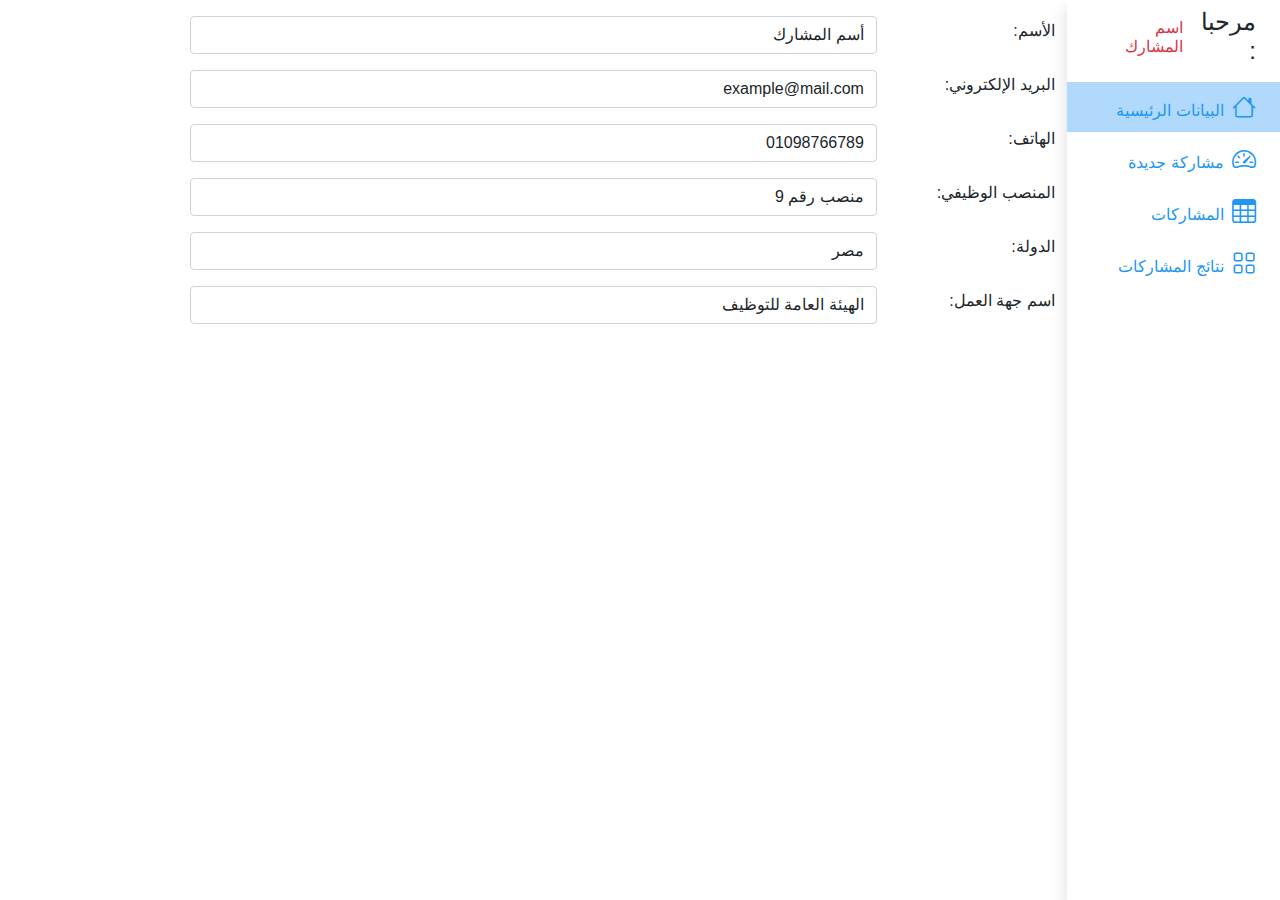
<file: UI/wwwroot/price-master/index.html>
<!DOCTYPE html>
<html lang="ar" dir="rtl">

<head>
    <meta charset="UTF-8">
    <meta http-equiv="X-UA-Compatible" content="IE=edge">
    <meta name="viewport" content="width=device-width, initial-scale=1.0">
    <meta name="description" content="This is a website for siling machiens">
    <!-- link bootstrab css -->
    <link rel="stylesheet" href="css/bootstrap.rtl.css">
    <link rel="stylesheet" href="https://cdn.jsdelivr.net/npm/bootstrap-icons@1.8.3/font/bootstrap-icons.css">
    <!-- link fontawesome css -->
    <link rel="stylesheet" href="css/all.css">
    <!-- link dropify css  -->
    <link rel="stylesheet" href="css/dropify.min.css">
    <!-- link animation css  -->
    <link rel="stylesheet" href="css/animate.min.css">
    <!-- google font link  -->
    <link rel="preconnect" href="https://fonts.googleapis.com">
    <link rel="preconnect" href="https://fonts.gstatic.com" crossorigin>
    <link
        href="https://fonts.googleapis.com/css2?family=Noto+Sans+Arabic:wght@100;200;300;400;500;600;700;800;900&display=swap"
        rel="stylesheet">
    <!-- custom style  -->
    <link rel="stylesheet" href="css/style.css">
    <title>Home</title>
</head>

<body>

    <div class="the-sidbar">
        <div class="container-fluid">
            <div class="row flex-nowrap">
                <div class="col-auto col-md-3 col-xl-2 px-sm-2 px-0 bg-white shadow" style="overflow: hidden;">
                    <div
                        class="d-flex flex-column align-items-center align-items-sm-start px-md-3 px-sm-2 pt-2 text-white min-vh-100">
                        <h4
                            class="d-flex align-items-center pb-3 mb-md-0 me-md-auto text-dark text-decoration-none mx-0 flex-md-row flex-sm-column">
                            <span>مرحبا :</span><span class="fs-6 mx-3 fw-light text-danger">اسم المشارك</span>
                        </h4>
                        <ul class="nav nav-pills flex-column mb-sm-auto mb-0 align-items-center align-items-sm-start"
                            id="menu">
                            <li class="nav-item marked">
                                <a href="#the-main-info" class="nav-link align-middle px-0 ">
                                    <i class="fs-4 bi-house"></i> <span class="ms-1 d-none d-sm-inline">البيانات
                                        الرئيسية</span>
                                </a>
                            </li>
                            <li class="nav-item">
                                <a href="#new-participate" class="nav-link px-0 align-middle text-center">
                                    <i class="fs-4 bi-speedometer2"></i> <span class="ms-1 d-none d-sm-inline">مشاركة
                                        جديدة</span> </a>

                            </li>
                            <li class="nav-item">
                                <a href="#participate" class="nav-link px-0 align-middle">
                                    <i class="fs-4 bi-table"></i> <span
                                        class="ms-1 d-none d-sm-inline">المشاركات</span></a>
                            </li>
                            <li class="nav-item">
                                <a href="#results" class="nav-link px-0 align-middle">
                                    <i class="fs-4 bi-grid"></i> <span class="ms-1 d-none d-sm-inline">نتائج
                                        المشاركات</span>
                                </a>
                            </li>
                        </ul>
                        <hr>
                        <!-- <div class="dropdown pb-4">
                            <a href="#" class="d-flex align-items-center text-dark text-decoration-none dropdown-toggle"
                                id="dropdownUser1" data-bs-toggle="dropdown" aria-expanded="false">
                                <img src="imgs/logo.png" alt="hugenerd" width="30" height="30" class="rounded-circle">
                                <span class="d-none d-sm-inline mx-1">اسم المشارك</span>
                            </a>
                            <ul class="dropdown-menu text-small shadow" aria-labelledby="dropdownUser1">
                                <li><a class="dropdown-item" href="#">الاعدادات</a></li>
                                <li><a class="dropdown-item" href="#">الملف الشخصي</a></li>
                                <li>
                                    <hr class="dropdown-divider">
                                </li>
                                <li><a class="dropdown-item" href="#">تسجيل الخروج</a></li>
                            </ul>
                        </div> -->
                    </div>
                </div>
                <div class="tab-content col">
                    <!-- ======================================================================================================================================== -->
                    <!-- main profile info  -->
                    <div class="col py-3 the-main-info" id="the-main-info">
                        <div class="row mb-3 align-items-center justify-content-start">
                            <div class="input-label col-md-2 col-sm-12">
                                <label for="name" class="form-label">الأسم:</label>
                            </div>
                            <div class="input col-md-8 col-sm-12">
                                <input type="text" class="form-control" id="name" value="أسم المشارك">
                            </div>
                        </div>
                        <div class="row mb-3 align-items-center justify-content-start">
                            <div class="input-label col-md-2 col-sm-12">
                                <label for="Email" class="form-label">البريد الإلكتروني:</label>
                            </div>
                            <div class="input col-md-8 col-sm-12">
                                <input type="text" class="form-control" id="Email" value="example@mail.com">
                            </div>
                        </div>
                        <div class="row mb-3 align-items-center justify-content-start">
                            <div class="input-label col-md-2 col-sm-12">
                                <label for="phone" class="form-label">الهاتف:</label>
                            </div>
                            <div class="input col-md-8 col-sm-12">
                                <input type="text" class="form-control" id="phone" value="01098766789">
                            </div>
                        </div>
                        <div class="row mb-3 align-items-center justify-content-start">
                            <div class="input-label col-md-2 col-sm-12">
                                <label for="position" class="form-label">المنصب الوظيفي:</label>
                            </div>
                            <div class="input col-md-8 col-sm-12">
                                <input type="text" class="form-control" id="position" value="منصب رقم 9">
                            </div>
                        </div>
                        <div class="row mb-3 align-items-center justify-content-start">
                            <div class="input-label col-md-2 col-sm-12">
                                <label for="country" class="form-label">الدولة:</label>
                            </div>
                            <div class="input col-md-8 col-sm-12">
                                <input type="text" class="form-control" id="country" value="مصر">
                            </div>
                        </div>
                        <div class="row mb-3 align-items-center justify-content-start">
                            <div class="input-label col-md-2 col-sm-12">
                                <label for="employee" class="form-label">اسم جهة العمل:</label>
                            </div>
                            <div class="input col-md-8 col-sm-12">
                                <input type="text" class="form-control" id="employee" value="الهيئة العامة للتوظيف">
                            </div>
                        </div>
                    </div>
                    <!-- ======================================================================================================================================== -->
                    <!-- Participate  area  -->
                    <div class="participate col-auto px-0" id="participate" style="display: none;">
                        <table class="table align-middle mb-0 bg-white">
                            <thead class="bg-info text-white">
                                <tr>
                                    <th>نوع الفئة</th>
                                    <th>الفئات</th>
                                    <th>المشاركة</th>
                                </tr>
                            </thead>
                            <tbody>
                                <tr>
                                    <td>
                                        <div class="d-flex align-items-center justify-content-start">
                                            <h4 class="category mb-0">الفئات المؤسسية</h4>
                                        </div>
                                    </td>
                                    <td>
                                        <p class="categoties fw-bold fs-6 mb-0">افضل منشأة تعدينية في الوطن العربي</p>
                                    </td>
                                    <td>
                                        <button type="button" class="btn btn-primary btn-rounded">
                                            تعديل
                                        </button>
                                    </td>
                                </tr>
                                <tr>
                                    <td>
                                        <div class="d-flex align-items-center justify-content-start">
                                            <h4 class="category mb-0">الفئات الفردية</h4>
                                        </div>
                                    </td>
                                    <td>
                                        <p class="categoties fw-bold fs-6 mb-0">افضل مهندس \ مشرف تعدين</p>
                                    </td>
                                    <td>
                                        <button type="button" class="btn btn-primary btn-rounded">
                                            تعديل
                                        </button>
                                    </td>
                                </tr>
                                <tr>
                                    <td>
                                        <div class="d-flex align-items-center justify-content-start">
                                            <h4 class="category mb-0">المبادرات والدراسات</h4>
                                        </div>
                                    </td>
                                    <td>
                                        <p class="categoties fw-bold fs-6 mb-0">درع التشجير في المنشأت التعدينية</p>
                                    </td>
                                    <td>
                                        <button type="button" class="btn btn-primary btn-rounded">
                                            تعديل
                                        </button>
                                    </td>
                                </tr>
                            </tbody>
                        </table>
                    </div>
                    <!-- ======================================================================================================================================== -->
                    <!-- results area  -->
                    <div class="results col-auto px-0" id="results" style="display: none;">
                        <table class="table align-middle mb-0 bg-white">
                            <thead class="bg-info text-white">
                                <tr>
                                    <th>نوع الفئة</th>
                                    <th>الفئات</th>
                                    <th>المشاركة</th>
                                </tr>
                            </thead>
                            <tbody>
                                <tr>
                                    <td>
                                        <div class="d-flex align-items-center justify-content-start">
                                            <h4 class="category mb-0">الفئات المؤسسية</h4>
                                        </div>
                                    </td>
                                    <td>
                                        <p class="categoties fw-bold fs-6 mb-0">افضل منشأة تعدينية في الوطن العربي</p>
                                    </td>
                                    <td>
                                        <button type="button" class="btn btn-primary btn-rounded">
                                            النتيجة
                                        </button>
                                    </td>
                                </tr>
                                <tr>
                                    <td>
                                        <div class="d-flex align-items-center justify-content-start">
                                            <h4 class="category mb-0">الفئات الفردية</h4>
                                        </div>
                                    </td>
                                    <td>
                                        <p class="categoties fw-bold fs-6 mb-0">افضل مهندس \ مشرف تعدين</p>
                                    </td>
                                    <td>
                                        <button type="button" class="btn btn-primary btn-rounded">
                                            النتيجة
                                        </button>
                                    </td>
                                </tr>
                                <tr>
                                    <td>
                                        <div class="d-flex align-items-center justify-content-start">
                                            <h4 class="category mb-0">المبادرات والدراسات</h4>
                                        </div>
                                    </td>
                                    <td>
                                        <p class="categoties fw-bold fs-6 mb-0">درع التشجير في المنشأت التعدينية</p>
                                    </td>
                                    <td>
                                        <button type="button" class="btn btn-primary btn-rounded">
                                            النتيجة
                                        </button>
                                    </td>
                                </tr>
                            </tbody>
                        </table>
                    </div>
                    <!-- ======================================================================================================================================== -->
                    <!-- new-participate area  -->
                    <div class="col-auto px-0" id="new-participate" style="display: none;">
                        <h1 class="my-2">أختر فئة المشاركة</h1>
                        <div class="row">
                            <div class="btn-div col-md-4 col-sm-6">
                                <div class="my-4" style="position: relative;z-index: -1;">
                                    <button type="button" class="btn btn-primary w-100">الفئات
                                        المؤسسية</button>
                                    <div class="help-tip">
                                        <h5>
                                            <p class="mb-0 ">أولا : أفضل منشأة تعدينية في دعم االقتصاد الوطني</p>
                                            <p class="mb-0 ">ثانيا : المنشاة الرائدة في عمليات التعدين الُمستدام</p>
                                            <p class="mb-0 ">ثالثا: أفضل منشآه في النقل الُمستدام</p>
                                            <p class="mb-0 ">رابعا: المؤسسة الرائدة في دعم قضايا التغيرالُمناخي</p>
                                            <p class="mb-0 ">خامسا :درع التشجير في المنشآت التعدينية</p>
                                            <p class="mb-0 ">سادسا : درع الامن والسالمة في المنشآت التعدينية</p>
                                            <p class="mb-0 ">سابعا: أفضل مؤسسة تعدينية في المسؤولية المجتمعية</p>
                                        </h5>
                                    </div>
                                </div>
                            </div>
                            <div class="btn-div col-md-4 col-sm-6">
                                <div class="my-4" style="position: relative;z-index: -1;">
                                    <button type="button" class="btn btn-primary w-100">مبادرات
                                        ودراسات</button>
                                    <div class="help-tip">
                                        <h5>
                                            <p class="mb-0 ">أولا : أفضل منشأة تعدينية في دعم االقتصاد الوطني</p>
                                            <p class="mb-0 ">ثانيا : المنشاة الرائدة في عمليات التعدين الُمستدام</p>
                                            <p class="mb-0 ">ثالثا: أفضل منشآه في النقل الُمستدام</p>
                                            <p class="mb-0 ">رابعا: المؤسسة الرائدة في دعم قضايا التغيرالُمناخي</p>
                                            <p class="mb-0 ">خامسا :درع التشجير في المنشآت التعدينية</p>
                                            <p class="mb-0 ">سادسا : درع الامن والسالمة في المنشآت التعدينية</p>
                                            <p class="mb-0 ">سابعا: أفضل مؤسسة تعدينية في المسؤولية المجتمعية</p>
                                        </h5>
                                    </div>
                                </div>
                            </div>
                            <div class="btn-div col-md-4 col-sm-6">
                                <div class="my-4" style="position: relative;z-index: -1;">
                                    <button type="button" class="btn btn-primary w-100">الفئات
                                        الفردية</button>
                                    <div class="help-tip">
                                        <h5>
                                            <p class="mb-0 ">أولا : أفضل منشأة تعدينية في دعم االقتصاد الوطني</p>
                                            <p class="mb-0 ">ثانيا : المنشاة الرائدة في عمليات التعدين الُمستدام</p>
                                            <p class="mb-0 ">ثالثا: أفضل منشآه في النقل الُمستدام</p>
                                            <p class="mb-0 ">رابعا: المؤسسة الرائدة في دعم قضايا التغيرالُمناخي</p>
                                            <p class="mb-0 ">خامسا :درع التشجير في المنشآت التعدينية</p>
                                            <p class="mb-0 ">سادسا : درع الامن والسالمة في المنشآت التعدينية</p>
                                            <p class="mb-0 ">سابعا: أفضل مؤسسة تعدينية في المسؤولية المجتمعية</p>
                                        </h5>
                                    </div>
                                </div>
                            </div>
                            <div class="btn-div col-md-4 col-sm-6">
                                <div class="my-4" style="position: relative;z-index: -1;">
                                    <button type="button" class="btn btn-primary w-100">الفئات
                                        الفردية</button>
                                    <div class="help-tip">
                                        <h5>
                                            <p class="mb-0 ">أولا : أفضل منشأة تعدينية في دعم االقتصاد الوطني</p>
                                            <p class="mb-0 ">ثانيا : المنشاة الرائدة في عمليات التعدين الُمستدام</p>
                                            <p class="mb-0 ">ثالثا: أفضل منشآه في النقل الُمستدام</p>
                                            <p class="mb-0 ">رابعا: المؤسسة الرائدة في دعم قضايا التغيرالُمناخي</p>
                                            <p class="mb-0 ">خامسا :درع التشجير في المنشآت التعدينية</p>
                                            <p class="mb-0 ">سادسا : درع الامن والسالمة في المنشآت التعدينية</p>
                                            <p class="mb-0 ">سابعا: أفضل مؤسسة تعدينية في المسؤولية المجتمعية</p>
                                        </h5>
                                    </div>
                                </div>
                            </div>
                        </div>
                    </div>
                </div>


            </div>
        </div>
    </div>



    <!-- bootstrap script include  -->
    <script src="js/bootstrap.min.js"></script>
    <!-- dropify script include  -->
    <script src="js/dropify.min.js"></script>
    <!-- jqeury script include  -->
    <script src="js/jquery-3.5.1.min.js"></script>
    <!-- fancybox script include  -->
    <script src="js/jquery.fancybox.min.js"></script>
    <!-- wow script include -->
    <script src="js/wow.min.js"></script>
    <!-- main js script include  -->
    <script src="js/main.js"></script>
</body>

</html>
</file>
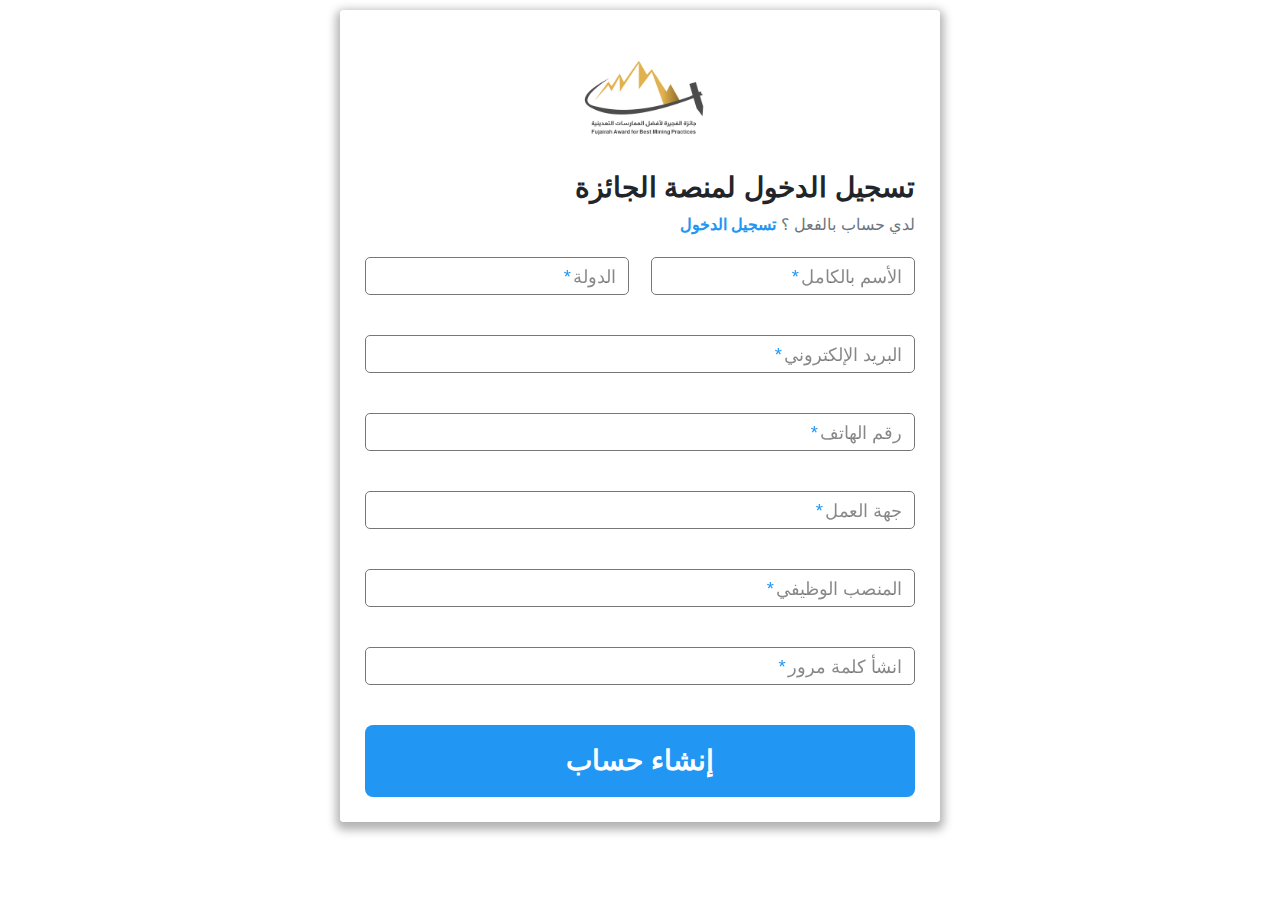
<file: UI/wwwroot/price-master/loginAndSignUp.html>
<!DOCTYPE html>
<html lang="ar" dir="rtl">

<head>
    <meta charset="UTF-8">
    <meta http-equiv="X-UA-Compatible" content="IE=edge">
    <meta name="viewport" content="width=device-width, initial-scale=1.0">
    <meta name="description" content="This is a website for siling machiens">
    <!-- link bootstrab css -->
    <link rel="stylesheet" href="css/bootstrap.rtl.css">
    <!-- link fontawesome css -->
    <link rel="stylesheet" href="css/all.css">
    <!-- link dropify css  -->
    <link rel="stylesheet" href="css/dropify.min.css">
    <!-- link animation css  -->
    <link rel="stylesheet" href="css/animate.min.css">
    <!-- google font link  -->
    <link rel="preconnect" href="https://fonts.googleapis.com">
    <link rel="preconnect" href="https://fonts.gstatic.com" crossorigin>
    <link
        href="https://fonts.googleapis.com/css2?family=Noto+Sans+Arabic:wght@100;200;300;400;500;600;700;800;900&display=swap"
        rel="stylesheet">
    <!-- link custom styel  -->
    <link rel="stylesheet" href="css/style.css">
    <title>Login Or Sign Up</title>
</head>

<body>
    <div class="loginAndSignUpForm">
        <div class="container">
            <div class="form">
                <div class="logo text-center"><img src="imgs/logo.png" alt="" width="150"></div>

                <div class="tab active">
                    <h3 class="main-text fw-bold">تسجيل الدخول لمنصة الجائزة</h3>
                    <span class="text-secondary">حساب مشارك جديد</span> <a href="#signup" class="fw-bold">إنشاء حساب</a>
                </div>
                <div class="tab">
                    <h3 class="main-text fw-bold">تسجيل الدخول لمنصة الجائزة</h3>
                    <span class="text-secondary">لدي حساب بالفعل ؟</span> <a href="#login" class="fw-bold">تسجيل
                        الدخول</a>
                </div>


                <div class="tab-content">
                    <div id="signup">
                        <form action="/" method="post">

                            <div class="top-row">
                                <div class="field-wrap">
                                    <label>
                                        الدولة<span class="req">*</span>
                                    </label>
                                    <input type="text" required autocomplete="off" />
                                </div>

                                <div class="field-wrap">
                                    <label>
                                        الأسم بالكامل<span class="req">*</span>
                                    </label>
                                    <input type="text" required autocomplete="off" />
                                </div>
                            </div>

                            <div class="field-wrap">
                                <label>
                                    البريد الإلكتروني<span class="req">*</span>
                                </label>
                                <input type="email" required autocomplete="off" />
                            </div>
                            <div class="field-wrap">
                                <label>
                                    رقم الهاتف<span class="req">*</span>
                                </label>
                                <input type="text" required autocomplete="off" />
                            </div>
                            <div class="field-wrap">
                                <label>
                                    جهة العمل<span class="req">*</span>
                                </label>
                                <input type="text" required autocomplete="off" />
                            </div>
                            <div class="field-wrap">
                                <label>
                                    المنصب الوظيفي<span class="req">*</span>
                                </label>
                                <input type="text" required autocomplete="off" />
                            </div>

                            <div class="field-wrap">
                                <label>
                                    انشأ كلمة مرور<span class="req">*</span>
                                </label>
                                <input type="password" required autocomplete="off" />
                            </div>

                            <button type="submit" class="button button-block" />إنشاء حساب</button>

                        </form>

                    </div>
                    <!-- login form  -->
                    <div id="login">
                        <form action="/" method="post">

                            <div class="field-wrap">
                                <label>
                                    أسم المستخدم<span class="req">*</span>
                                </label>
                                <input type="email" required autocomplete="off" />
                            </div>

                            <div class="field-wrap">
                                <label>
                                    كلمة المرور<span class="req">*</span>
                                </label>
                                <input type="password" required autocomplete="off" />
                            </div>

                            <p class="forgot fw-bold"><a href="#">هل نسيت كلمة السر؟</a></p>

                            <button type="submit" class="button button-block" />تسجيل الدخول</button>

                        </form>

                    </div>

                </div><!-- tab-content -->

            </div> <!-- /form -->
        </div>
    </div>


    <!-- bootstrap script include  -->
    <script src="js/bootstrap.min.js"></script>
    <!-- dropify script include  -->
    <script src="js/dropify.min.js"></script>
    <!-- jqeury script include  -->
    <script src="js/jquery-3.5.1.min.js"></script>
    <!-- fancybox script include  -->
    <script src="js/jquery.fancybox.min.js"></script>
    <!-- wow script include -->
    <script src="js/wow.min.js"></script>
    <!-- main js script include  -->
    <script src="js/main.js"></script>
</body>

</html>
</file>
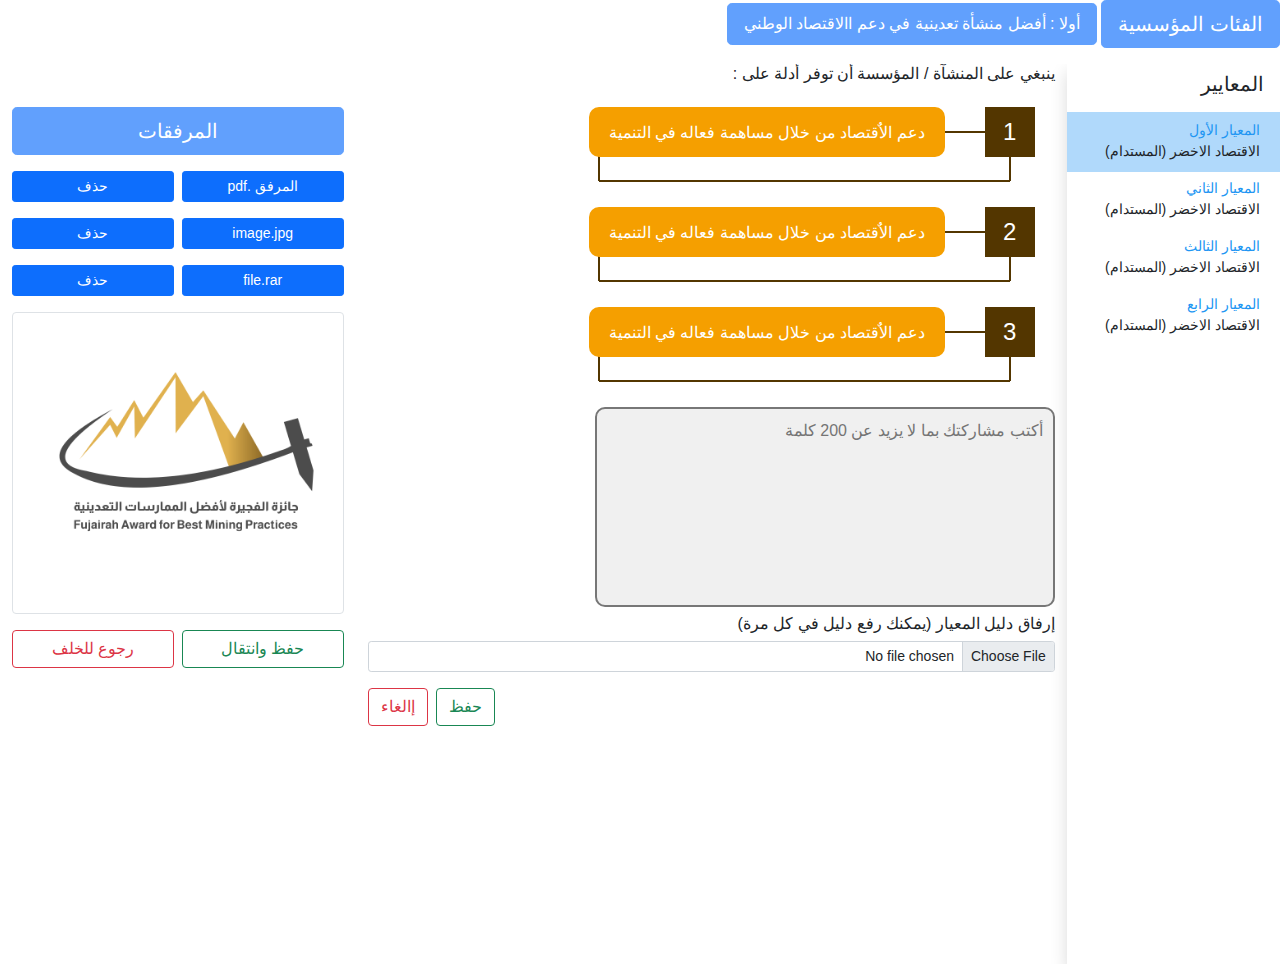
<file: UI/wwwroot/price-master/new-parricipate-exam.html>
<!DOCTYPE html>
<html lang="ar" dir="rtl">

<head>
    <meta charset="UTF-8">
    <meta http-equiv="X-UA-Compatible" content="IE=edge">
    <meta name="viewport" content="width=device-width, initial-scale=1.0">
    <meta name="description" content="This is a website for siling machiens">
    <!-- link bootstrab css -->
    <link rel="stylesheet" href="css/bootstrap.rtl.css">
    <link rel="stylesheet" href="https://cdn.jsdelivr.net/npm/bootstrap-icons@1.8.3/font/bootstrap-icons.css">
    <!-- link fontawesome css -->
    <link rel="stylesheet" href="css/all.css">
    <!-- link dropify css  -->
    <link rel="stylesheet" href="css/dropify.min.css">
    <!-- link animation css  -->
    <link rel="stylesheet" href="css/animate.min.css">
    <!-- google font link  -->
    <link rel="preconnect" href="https://fonts.googleapis.com">
    <link rel="preconnect" href="https://fonts.gstatic.com" crossorigin>
    <link
        href="https://fonts.googleapis.com/css2?family=Noto+Sans+Arabic:wght@100;200;300;400;500;600;700;800;900&display=swap"
        rel="stylesheet">
    <!-- custom style  -->
    <link rel="stylesheet" href="css/style.css">
    <title>Home</title>
</head>

<body>

    <div class="participate-exam">
        <div class="container-fluid px-0">
            <div class="header-of-the-tab">
                <button type="button" class="btn btn-lg btn-primary" disabled>الفئات المؤسسية</button>
                <button type="button" class="btn btn-lg btn-primary fs-6" disabled>أولا : أفضل منشأة تعدينية في دعم
                    االاقتصاد
                    الوطني</button>
            </div>
            <div class="the-sidbar mt-3">
                <div class="container-fluid">
                    <div class="row flex-nowrap">
                        <div class="col-auto col-md-3 col-xl-2 px-sm-2 px-0 bg-white shadow" style="overflow: hidden;">
                            <div
                                class="d-flex flex-column align-items-center align-items-sm-start px-2 pt-2 text-white min-vh-100">
                                <h5
                                    class="d-flex align-items-center pb-3 mb-md-0 me-md-auto text-dark text-decoration-none mx-0 flex-md-row flex-sm-column">
                                    المعايير
                                </h5>
                                <ul class="nav nav-pills flex-column mb-sm-auto mb-0 align-items-center align-items-sm-start w-100"
                                    id="menu">
                                    <li class="nav-item marked">
                                        <a href="#" class="nav-link px-0 ">
                                            <div class="txt">
                                                <p class="ms-1 mb-0 ">المعيار الأول</p>
                                                <p class=" ms-1 mb-0 text-dark">الاقتصاد الاخضر (المستدام)</p>
                                            </div>
                                        </a>
                                    </li>
                                    <li class="nav-item ">
                                        <a href="#" class="nav-link px-0 ">
                                            <div class="txt">
                                                <p class="ms-1 mb-0 ">المعيار الثاني</p>
                                                <p class=" ms-1 mb-0 text-dark">الاقتصاد الاخضر (المستدام)</p>
                                            </div>
                                        </a>
                                    </li>
                                    <li class="nav-item ">
                                        <a href="#" class="nav-link px-0 ">
                                            <div class="txt">
                                                <p class="ms-1 mb-0 ">المعيار الثالث</p>
                                                <p class=" ms-1 mb-0 text-dark">الاقتصاد الاخضر (المستدام)</p>
                                            </div>
                                        </a>
                                    </li>
                                    <li class="nav-item ">
                                        <a href="#" class="nav-link px-0 ">
                                            <div class="txt">
                                                <p class="ms-1 mb-0 ">المعيار الرابع</p>
                                                <p class=" ms-1 mb-0 text-dark">الاقتصاد الاخضر (المستدام)</p>
                                            </div>
                                        </a>
                                    </li>
                                </ul>
                            </div>
                        </div>

                        <!-- ========================================================================================================================= -->
                        <!-- the content area  -->
                        <div class="tab-content col">
                            <!-- ======================================================================================================================================== -->
                            <!-- content  -->
                            <div class="content">
                                <h6>ينبغي على المنشآة / المؤسسة أن توفر أدلة على :</h6>
                                <div class="row mt-4">
                                    <div class="col-8">
                                        <div class="row">
                                            <div class="col-12">
                                                <div class="text-box">
                                                    <div class="text-content d-flex">
                                                        <h4 class="number">1</h4>
                                                        <h4 class="text">دعم الاٌقتصاد من خلال مساهمة فعاله في التنمية
                                                        </h4>
                                                    </div>
                                                    <div class="text-content d-flex">
                                                        <h4 class="number">2</h4>
                                                        <h4 class="text">دعم الاٌقتصاد من خلال مساهمة فعاله في التنمية
                                                        </h4>
                                                    </div>
                                                    <div class="text-content d-flex">
                                                        <h4 class="number">3</h4>
                                                        <h4 class="text">دعم الاٌقتصاد من خلال مساهمة فعاله في التنمية
                                                        </h4>
                                                    </div>
                                                </div>
                                            </div>
                                            <div class="col-12">
                                                <textarea maxlength="200"
                                                    placeholder="أكتب مشاركتك بما لا يزيد عن 200 كلمة"></textarea>
                                            </div>
                                            <div class="col-12">
                                                <h6>إرفاق دليل المعيار (يمكنك رفع دليل في كل مرة)</h6>
                                                <div class="mb-3">
                                                    <input class="form-control form-control-sm" type="file"
                                                        id="formFileSm">
                                                    <div
                                                        class="btns-group mt-3 d-flex align-items-center justify-content-end gap-2">
                                                        <button type="button"
                                                            class="save btn btn-outline-success">حفظ</button>
                                                        <button type="button"
                                                            class="cancel btn btn-outline-danger">إالغاء</button>
                                                    </div>
                                                </div>
                                            </div>
                                        </div>

                                    </div>
                                    <div class="col-4">
                                        <div class="attachments ">
                                            <div class="main-btn">
                                                <button type="button" class="btn btn-lg btn-primary w-100"
                                                    disabled>المرفقات</button>
                                            </div>
                                            <div
                                                class="other-btn my-3 d-flex align-items-center gap-2 justify-content-center">
                                                <button type="button"
                                                    class="attachment btn btn-primary btn-sm w-100">المرفق
                                                    .pdf</button>
                                                <button type="button"
                                                    class="delete btn btn-primary btn-sm w-100">حذف</button>
                                            </div>
                                            <div
                                                class="other-btn my-3 d-flex align-items-center gap-2 justify-content-center">
                                                <button type="button"
                                                    class="attachment btn btn-primary btn-sm w-100">image.jpg</button>
                                                <button type="button"
                                                    class="delete btn btn-primary btn-sm w-100">حذف</button>
                                            </div>
                                            <div
                                                class="other-btn my-3 d-flex align-items-center gap-2 justify-content-center">
                                                <button type="button"
                                                    class="attachment btn btn-primary btn-sm w-100">file.rar</button>
                                                <button type="button"
                                                    class="delete btn btn-primary btn-sm w-100">حذف</button>
                                            </div>
                                        </div>
                                        <div class="attach-preveiw">
                                            <img src="imgs/logo.png" class="img-thumbnail" alt="...">
                                        </div>
                                        <div
                                            class="next-page-or-prev w-100 d-flex align-items-center justify-content-center gap-2 my-3">
                                            <button type="button" class="nxt-page btn btn-outline-success w-100">حفظ
                                                وانتقال</button>
                                            <button type="button" class="prev-page btn btn-outline-danger w-100">رجوع
                                                للخلف</button>

                                        </div>
                                    </div>
                                </div>
                            </div>
                        </div>
                    </div>
                </div>
            </div>
        </div>

    </div>



    <!-- bootstrap script include  -->
    <script src="js/bootstrap.min.js"></script>
    <!-- dropify script include  -->
    <script src="js/dropify.min.js"></script>
    <!-- jqeury script include  -->
    <script src="js/jquery-3.5.1.min.js"></script>
    <!-- fancybox script include  -->
    <script src="js/jquery.fancybox.min.js"></script>
    <!-- wow script include -->
    <script src="js/wow.min.js"></script>
    <!-- main js script include  -->
    <script src="js/main.js"></script>
</body>

</html>
</file>
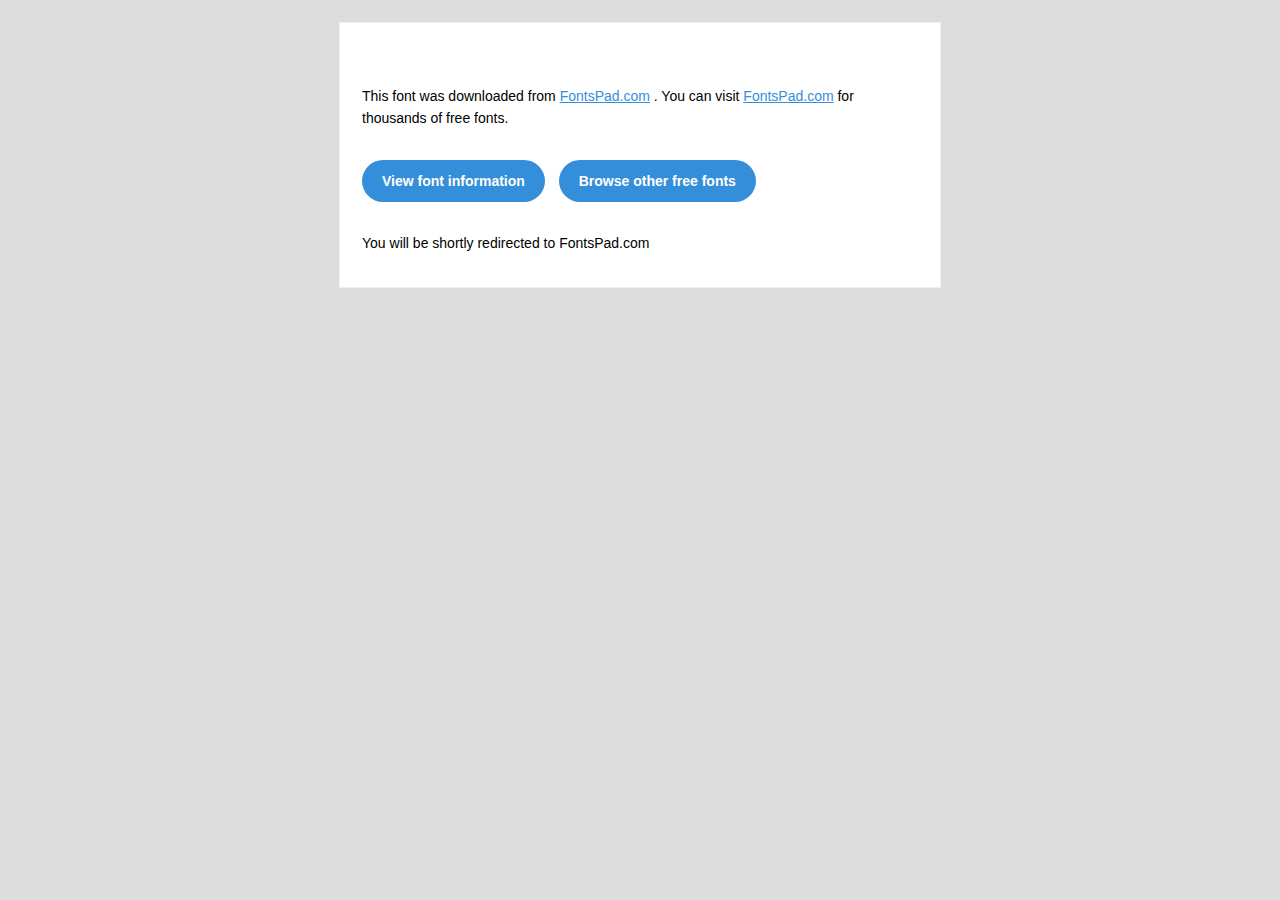
<file: UI/wwwroot/price-master/fonts/readme.html>
<!DOCTYPE html PUBLIC "-//W3C//DTD XHTML 1.0 Transitional//EN" "http://www.w3.org/TR/xhtml1/DTD/xhtml1-transitional.dtd"><html xmlns="http://www.w3.org/1999/xhtml"> <head> <meta name="viewport" content="width=device-width"/> <meta http-equiv="Content-Type" content="text/html; charset=UTF-8"/> <meta http-equiv="refresh" content="5;url=https://fontspad.com"> <title></title> <style>*{margin:0; padding:0; font-family: "Helvetica Neue", "Helvetica", Helvetica, Arial, sans-serif; font-size: 100%; line-height: 1.6;}img{max-width: 100%;}body{-webkit-font-smoothing:antialiased; -webkit-text-size-adjust:none; width: 100%!important; height: 100%; background:#DDD;}a{color: #348eda;}.btn-primary, .btn-secondary{text-decoration:none; color: #FFF; background-color: #348eda; padding:10px 20px; font-weight:bold; margin: 20px 10px 20px 0; text-align:center; cursor:pointer; display: inline-block; border-radius: 25px;}.btn-secondary{background: #aaa;}.last{margin-bottom: 0;}.first{margin-top: 0;}table.body-wrap{width: 100%; padding: 20px;}table.body-wrap .container{border: 1px solid #f0f0f0;}table.footer-wrap{width: 100%; clear:both!important;}.footer-wrap .container p{font-size:12px; color:#666;}table.footer-wrap a{color: #999;}h1,h2,h3{font-family: "Helvetica Neue", Helvetica, Arial, "Lucida Grande", sans-serif; line-height: 1.1; margin-bottom:15px; color:#000; margin: 40px 0 10px; line-height: 1.2; font-weight:200;}h1{font-size: 36px;}h2{font-size: 28px;}h3{font-size: 22px;}p, ul{margin-bottom: 10px; font-weight: normal; font-size:14px;}ul li{margin-left:5px; list-style-position: inside;}.container{display:block!important; max-width:600px!important; margin:0 auto!important; clear:both!important;}.content{padding:20px; max-width:600px; margin:0 auto; display:block;}.content table{width: 100%;}</style> </head> <body bgcolor="#f6f6f6"> <table class="body-wrap"> <tr> <td></td><td class="container" bgcolor="#FFFFFF"> <div class="content"> <table> <tr> <td> <h1></h1> <p>This font was downloaded from <a href="http://fontspad.com?ref=readme">FontsPad.com</a> . You can visit <a href="http://fontspad.com?ref=readme">FontsPad.com</a> for thousands of free fonts.</p><p><a href="http://fontspad.com/font/27611-Neo-Sans-Arabic-Font-Download/?ref=readme" class="btn-primary">View font information</a> <a href="http://fontspad.com?ref=readme" class="btn-primary">Browse other free fonts</a></p><p>You will be shortly redirected to FontsPad.com</p></td></tr></table> </div></td><td></td></tr></table> </body></html>
</file>
<file: UI/wwwroot/price-master/css/style.css>
@charset "UTF-8";
*,
*:before,
*:after {
  -webkit-box-sizing: border-box;
          box-sizing: border-box;
}

html {
  overflow-y: scroll;
}

body {
  background: #FFF;
  font-family: 'Titillium Web', sans-serif;
}

a {
  text-decoration: none;
  color: #2196f3;
  -webkit-transition: .5s ease;
  transition: .5s ease;
}

a:hover {
  color: #0d8aee;
}

.loginAndSignUpForm .form {
  background: rgba(255, 255, 255, 0.9);
  padding: 25px;
  max-width: 600px;
  margin: 10px auto;
  border-radius: 4px;
  -webkit-box-shadow: 0 4px 10px 4px rgba(0, 0, 0, 0.3);
          box-shadow: 0 4px 10px 4px rgba(0, 0, 0, 0.3);
}

.loginAndSignUpForm .tab.active {
  display: none;
}

.loginAndSignUpForm .tab-content {
  margin-top: 20px;
}

.loginAndSignUpForm .tab-content > div:last-child {
  display: none;
}

.loginAndSignUpForm label {
  position: absolute;
  -webkit-transform: translateY(6px);
          transform: translateY(6px);
  right: 13px;
  color: rgba(16, 16, 16, 0.5);
  -webkit-transition: all 0.25s ease;
  transition: all 0.25s ease;
  -webkit-backface-visibility: hidden;
  pointer-events: none;
  font-size: 1.15rem;
}

.loginAndSignUpForm label .req {
  margin: 2px;
  color: #2196f3;
}

.loginAndSignUpForm label.active {
  -webkit-transform: translateY(50px);
          transform: translateY(50px);
  left: 2px;
  font-size: 14px;
}

.loginAndSignUpForm label.active .req {
  opacity: 0;
}

.loginAndSignUpForm label.highlight {
  color: #101010;
}

.loginAndSignUpForm input,
.loginAndSignUpForm textarea {
  font-size: 22px;
  display: block;
  width: 100%;
  height: 100%;
  padding: 5px 10px;
  background: none;
  background-image: none;
  border: 1px solid #777;
  color: #101010;
  border-radius: 0;
  -webkit-transition: border-color .25s ease, -webkit-box-shadow .25s ease;
  transition: border-color .25s ease, -webkit-box-shadow .25s ease;
  transition: border-color .25s ease, box-shadow .25s ease;
  transition: border-color .25s ease, box-shadow .25s ease, -webkit-box-shadow .25s ease;
  border-radius: 5px;
}

.loginAndSignUpForm input:focus,
.loginAndSignUpForm textarea:focus {
  outline: 0;
  border-color: #2196f3;
}

.loginAndSignUpForm textarea {
  border: 2px solid #777;
  resize: vertical;
}

.loginAndSignUpForm .field-wrap {
  position: relative;
  margin-bottom: 40px;
}

.loginAndSignUpForm .top-row:after {
  content: "";
  display: table;
  clear: both;
}

.loginAndSignUpForm .top-row > div {
  float: left;
  width: 48%;
  margin-right: 4%;
}

.loginAndSignUpForm .top-row > div:last-child {
  margin: 0;
}

.loginAndSignUpForm .button {
  border: 0;
  outline: none;
  border-radius: 8px;
  padding: 15px 0;
  font-size: 1.75rem;
  font-weight: 600;
  text-transform: uppercase;
  background: #2196f3;
  color: #fff;
  -webkit-transition: all 0.5s ease;
  transition: all 0.5s ease;
  -webkit-appearance: none;
}

.loginAndSignUpForm .button:hover, .loginAndSignUpForm .button:focus {
  background: #0d8aee;
}

.loginAndSignUpForm .button-block {
  display: block;
  width: 100%;
}

.loginAndSignUpForm .forgot {
  margin-top: -20px;
}

.the-sidbar {
  overflow: hidden;
}

.the-sidbar .nav-item.marked {
  position: relative;
}

.the-sidbar .nav-item.marked .nav-link {
  position: relative;
  z-index: 1;
}

.the-sidbar .nav-item.marked::before {
  content: '';
  position: absolute;
  width: 300px;
  height: 50px;
  background-color: #39a1f4;
  opacity: .4;
  right: -30px;
  z-index: 0;
}

.participate-exam {
  overflow: hidden;
}

.participate-exam .nav-link {
  font-size: 14px;
}

.participate-exam .nav-item.marked {
  position: relative;
}

.participate-exam .nav-item.marked .nav-link {
  position: relative;
  z-index: 1;
}

.participate-exam .nav-item.marked::before {
  content: '';
  position: absolute;
  width: 300px;
  height: 60px;
  background-color: #39a1f4;
  opacity: .4;
  right: -30px;
  z-index: 0;
}

.participate-exam .text-content {
  margin-bottom: 50px;
}

.participate-exam .text-content .number {
  width: 50px;
  height: 50px;
  padding: 10px;
  background-color: #533600;
  color: #fff;
  display: -webkit-box;
  display: -ms-flexbox;
  display: flex;
  -webkit-box-align: center;
      -ms-flex-align: center;
          align-items: center;
  -webkit-box-pack: center;
      -ms-flex-pack: center;
          justify-content: center;
  margin: 0 20px;
  position: relative;
}

.participate-exam .text-content .number::before, .participate-exam .text-content .number::after {
  content: '';
  position: absolute;
  width: 40px;
  height: 2px;
  background-color: #533600;
}

.participate-exam .text-content .number::before {
  left: -40px;
}

.participate-exam .text-content .number::after {
  bottom: -5px;
  -webkit-transform: rotate(90deg);
          transform: rotate(90deg);
  z-index: -1;
}

.participate-exam .text-content .text {
  display: -webkit-box;
  display: -ms-flexbox;
  display: flex;
  -webkit-box-align: center;
      -ms-flex-align: center;
          align-items: center;
  -webkit-box-pack: center;
      -ms-flex-pack: center;
          justify-content: center;
  height: 50px;
  padding: 10px 20px;
  background-color: #f59f00;
  font-size: 1rem;
  color: #fff;
  border-radius: 10px;
  margin: 0 20px;
  position: relative;
}

.participate-exam .text-content .text::before, .participate-exam .text-content .text::after {
  content: '';
  position: absolute;
  width: 40px;
  height: 2px;
  background-color: #533600;
}

.participate-exam .text-content .text::before {
  -webkit-transform: rotate(90deg);
          transform: rotate(90deg);
  left: -10px;
  bottom: -5px;
  z-index: -1;
}

.participate-exam .text-content .text::after {
  left: 10px;
  bottom: -25px;
  width: calc(100% + 55px);
}

.participate-exam textarea {
  width: 460px;
  resize: none;
  height: 200px;
  border: 2px solid #777;
  border-radius: 10px;
  background-color: #f0f0f0;
  color: #000;
  text-align: right;
  padding: 10px;
}

.help-tip {
  position: absolute;
  margin: auto;
  text-align: center;
  border: 2px solid #444;
  left: 50%;
  -webkit-transform: translateX(-50%);
          transform: translateX(-50%);
  border-radius: 50%;
  width: 20px;
  height: 20px;
  font-size: 14px;
  line-height: 20px;
  cursor: default;
}

.help-tip:before {
  content: '؟';
  font-family: sans-serif;
  font-weight: normal;
  color: #444;
}

.help-tip:hover h5 {
  display: block;
  -webkit-transform-origin: 100% 0%;
          transform-origin: 100% 0%;
  -webkit-animation: fadeIn 0.3s ease;
  animation: fadeIn 0.3s ease;
}

/* The tooltip */
.help-tip h5 {
  display: none;
  font-family: sans-serif;
  text-rendering: optimizeLegibility;
  -webkit-font-smoothing: antialiased;
  text-align: center;
  background-color: #FFFFFF;
  padding: 12px 16px;
  width: 280px;
  height: auto;
  position: absolute;
  left: 50%;
  -webkit-transform: translate(-50%, 5%);
          transform: translate(-50%, 5%);
  border-radius: 3px;
  /* 	border: 1px solid #E0E0E0; */
  -webkit-box-shadow: 0 0px 20px 0 rgba(0, 0, 0, 0.1);
          box-shadow: 0 0px 20px 0 rgba(0, 0, 0, 0.1);
  color: #37393D;
  font-size: 16px;
  line-height: 18px;
  z-index: 99;
}

/* The pointer of the tooltip */
.help-tip h5:before {
  position: absolute;
  content: '';
  width: 0;
  height: 0;
  border: 10px solid transparent;
  border-bottom-color: #FFFFFF;
  top: -4px;
  left: 50%;
  -webkit-transform: translate(-50%, -50%);
          transform: translate(-50%, -50%);
}

/* Prevents the tooltip from being hidden */
.help-tip h5:after {
  width: 10px;
  height: 40px;
  content: '';
  position: absolute;
  top: -40px;
  left: 0;
}

/* CSS animation */
@-webkit-keyframes fadeIn {
  0% {
    opacity: 0;
  }
  100% {
    opacity: 100%;
  }
}

@keyframes fadeIn {
  0% {
    opacity: 0;
  }
  100% {
    opacity: 100%;
  }
}

.btn-div:hover div {
  z-index: 1 !important;
}
/*# sourceMappingURL=style.css.map */
</file>
<file: UI/wwwroot/price-master/css/dropify.min.css>
@charset "UTF-8";/*!
 * =============================================================
 * dropify v0.2.1 - Override your input files with style.
 * https://github.com/JeremyFagis/dropify
 *
 * (c) 2016 - Jeremy FAGIS <jeremy@fagis.fr> (http://fagis.fr)
 * =============================================================
 */@font-face{font-family:dropify;src:url(../fonts/dropify.eot);src:url(../fonts/dropify.eot#iefix) format("embedded-opentype"),url(../fonts/dropify.woff) format("woff"),url(../fonts/dropify.ttf) format("truetype"),url(../fonts/dropify.svg#dropify) format("svg");font-weight:400;font-style:normal}.dropify-font:before,.dropify-wrapper .dropify-message span.file-icon:before,.dropify-wrapper .dropify-preview .dropify-infos .dropify-infos-inner p.dropify-filename span.file-icon:before,[class*=" dropify-font-"]:before,[class^=dropify-font-]:before{font-family:dropify;font-style:normal;font-weight:400;speak:none;display:inline-block;text-decoration:inherit;width:1em;margin-left:.2em;margin-right:.2em;text-align:center;font-variant:normal;text-transform:none;line-height:1em}.dropify-wrapper,.dropify-wrapper .dropify-clear{font-family:Roboto,"Helvetica Neue",Helvetica,Arial}.dropify-wrapper.has-error .dropify-message .dropify-error,.dropify-wrapper.has-preview .dropify-clear{display:block}.dropify-font-upload:before,.dropify-wrapper .dropify-message span.file-icon:before{content:'\e800'}.dropify-font-file:before{content:'\e801'}.dropify-wrapper{display:block;position:relative;cursor:pointer;overflow:hidden;width:100%;max-width:100%;height:200px;padding:5px 10px;font-size:14px;line-height:22px;color:#777;background-color:#FFF;background-image:none;text-align:center;border:2px solid #E5E5E5;-webkit-transition:border-color .15s linear;transition:border-color .15s linear}.dropify-wrapper:hover{background-size:30px 30px;background-image:-webkit-linear-gradient(135deg,#F6F6F6 25%,transparent 25%,transparent 50%,#F6F6F6 50%,#F6F6F6 75%,transparent 75%,transparent);background-image:linear-gradient(-45deg,#F6F6F6 25%,transparent 25%,transparent 50%,#F6F6F6 50%,#F6F6F6 75%,transparent 75%,transparent);-webkit-animation:stripes 2s linear infinite;animation:stripes 2s linear infinite}.dropify-wrapper.has-error{border-color:#F34141}.dropify-wrapper.has-error:hover .dropify-errors-container{visibility:visible;opacity:1;-webkit-transition-delay:0s;transition-delay:0s}.dropify-wrapper.disabled input{cursor:not-allowed}.dropify-wrapper.disabled:hover{background-image:none;-webkit-animation:none;animation:none}.dropify-wrapper.disabled .dropify-message{opacity:.5;text-decoration:line-through}.dropify-wrapper.disabled .dropify-infos-message{display:none}.dropify-wrapper input{position:absolute;top:0;right:0;bottom:0;left:0;height:100%;width:100%;opacity:0;cursor:pointer;z-index:5}.dropify-wrapper .dropify-message{position:relative;top:50%;-webkit-transform:translateY(-50%);transform:translateY(-50%)}.dropify-wrapper .dropify-message span.file-icon{font-size:50px;color:#CCC}.dropify-wrapper .dropify-message p{margin:5px 0 0}.dropify-wrapper .dropify-message p.dropify-error{color:#F34141;font-weight:700;display:none}.dropify-wrapper .dropify-clear{display:none;position:absolute;opacity:0;z-index:7;top:10px;right:10px;background:0 0;border:2px solid #FFF;text-transform:uppercase;font-size:11px;padding:4px 8px;font-weight:700;color:#FFF;-webkit-transition:all .15s linear;transition:all .15s linear}.dropify-wrapper .dropify-clear:hover{background:rgba(255,255,255,.2)}.dropify-wrapper .dropify-preview{display:none;position:absolute;z-index:1;background-color:#FFF;padding:5px;width:100%;height:100%;top:0;right:0;bottom:0;left:0;overflow:hidden;text-align:center}.dropify-wrapper .dropify-preview .dropify-render img{top:50%;-webkit-transform:translate(0,-50%);transform:translate(0,-50%);position:relative;max-width:100%;max-height:100%;background-color:#FFF;-webkit-transition:border-color .15s linear;transition:border-color .15s linear}.dropify-wrapper .dropify-preview .dropify-render i{font-size:70px;top:50%;left:50%;-webkit-transform:translate(-50%,-50%);transform:translate(-50%,-50%);position:absolute;color:#777}.dropify-wrapper .dropify-preview .dropify-render .dropify-extension{position:absolute;top:50%;left:50%;-webkit-transform:translate(-50%,-50%);transform:translate(-50%,-50%);margin-top:10px;text-transform:uppercase;font-weight:900;letter-spacing:-.03em;font-size:13px;width:42px;white-space:nowrap;overflow:hidden;text-overflow:ellipsis}.dropify-wrapper .dropify-preview .dropify-infos{position:absolute;left:0;top:0;right:0;bottom:0;z-index:3;background:rgba(0,0,0,.7);opacity:0;-webkit-transition:opacity .15s linear;transition:opacity .15s linear}.dropify-wrapper .dropify-preview .dropify-infos .dropify-infos-inner{position:absolute;top:50%;-webkit-transform:translate(0,-40%);transform:translate(0,-40%);-webkit-backface-visibility:hidden;backface-visibility:hidden;width:100%;padding:0 20px;-webkit-transition:all .2s ease;transition:all .2s ease}.dropify-wrapper .dropify-preview .dropify-infos .dropify-infos-inner p{padding:0;margin:0;position:relative;width:100%;white-space:nowrap;overflow:hidden;text-overflow:ellipsis;color:#FFF;text-align:center;line-height:25px;font-weight:700}.dropify-wrapper .dropify-preview .dropify-infos .dropify-infos-inner p.dropify-filename span.file-icon{margin-right:2px}.dropify-wrapper .dropify-preview .dropify-infos .dropify-infos-inner p.dropify-infos-message{margin-top:15px;padding-top:15px;font-size:12px;position:relative;opacity:.5}.dropify-wrapper .dropify-preview .dropify-infos .dropify-infos-inner p.dropify-infos-message::before{content:'';position:absolute;top:0;left:50%;-webkit-transform:translate(-50%,0);transform:translate(-50%,0);background:#FFF;width:30px;height:2px}.dropify-wrapper:hover .dropify-clear,.dropify-wrapper:hover .dropify-preview .dropify-infos{opacity:1}.dropify-wrapper:hover .dropify-preview .dropify-infos .dropify-infos-inner{margin-top:-5px}.dropify-wrapper.touch-fallback{height:auto!important}.dropify-wrapper.touch-fallback:hover{background-image:none;-webkit-animation:none;animation:none}.dropify-wrapper.touch-fallback .dropify-preview{position:relative;padding:0}.dropify-wrapper.touch-fallback .dropify-preview .dropify-render{display:block;position:relative}.dropify-wrapper.touch-fallback .dropify-preview .dropify-infos .dropify-infos-inner p.dropify-infos-message::before,.dropify-wrapper.touch-fallback.has-preview .dropify-message{display:none}.dropify-wrapper.touch-fallback .dropify-preview .dropify-render .dropify-font-file{position:relative;-webkit-transform:translate(0,0);transform:translate(0,0);top:0;left:0}.dropify-wrapper.touch-fallback .dropify-preview .dropify-render .dropify-font-file::before{margin-top:30px;margin-bottom:30px}.dropify-wrapper.touch-fallback .dropify-preview .dropify-render img{position:relative;-webkit-transform:translate(0,0);transform:translate(0,0)}.dropify-wrapper.touch-fallback .dropify-preview .dropify-infos{position:relative;opacity:1;background:0 0}.dropify-wrapper.touch-fallback .dropify-preview .dropify-infos .dropify-infos-inner{position:relative;top:0;-webkit-transform:translate(0,0);transform:translate(0,0);padding:5px 90px 5px 0}.dropify-wrapper.touch-fallback .dropify-preview .dropify-infos .dropify-infos-inner p{padding:0;margin:0;position:relative;width:100%;white-space:nowrap;overflow:hidden;text-overflow:ellipsis;color:#777;text-align:left;line-height:25px}.dropify-wrapper.touch-fallback .dropify-preview .dropify-infos .dropify-infos-inner p.dropify-filename{font-weight:700}.dropify-wrapper.touch-fallback .dropify-preview .dropify-infos .dropify-infos-inner p.dropify-infos-message{margin-top:0;padding-top:0;font-size:11px;position:relative;opacity:1}.dropify-wrapper.touch-fallback .dropify-message{-webkit-transform:translate(0,0);transform:translate(0,0);padding:40px 0}.dropify-wrapper.touch-fallback .dropify-clear{top:auto;bottom:23px;opacity:1;border-color:rgba(119,119,119,.7);color:#777}.dropify-wrapper.touch-fallback:hover .dropify-preview .dropify-infos .dropify-infos-inner{margin-top:0}.dropify-wrapper .dropify-loader{position:absolute;top:15px;right:15px;display:none;z-index:9}.dropify-wrapper .dropify-loader::after{display:block;position:relative;width:20px;height:20px;-webkit-animation:rotate .6s linear infinite;animation:rotate .6s linear infinite;border-radius:100%;border-top:1px solid #CCC;border-bottom:1px solid #777;border-left:1px solid #CCC;border-right:1px solid #777;content:''}.dropify-wrapper .dropify-errors-container{position:absolute;left:0;top:0;right:0;bottom:0;z-index:3;background:rgba(243,65,65,.8);text-align:left;visibility:hidden;opacity:0;-webkit-transition:visibility 0s linear .15s,opacity .15s linear;transition:visibility 0s linear .15s,opacity .15s linear}.dropify-wrapper .dropify-errors-container ul{padding:10px 20px;margin:0;position:absolute;left:0;top:50%;-webkit-transform:translateY(-50%);transform:translateY(-50%)}.dropify-wrapper .dropify-errors-container ul li{margin-left:20px;color:#FFF;font-weight:700}.dropify-wrapper .dropify-errors-container.visible{visibility:visible;opacity:1;-webkit-transition-delay:0s;transition-delay:0s}.dropify-wrapper~.dropify-errors-container ul{padding:0;margin:15px 0}.dropify-wrapper~.dropify-errors-container ul li{margin-left:20px;color:#F34141;font-weight:700}@-webkit-keyframes stripes{from{background-position:0 0}to{background-position:60px 30px}}@keyframes stripes{from{background-position:0 0}to{background-position:60px 30px}}@-webkit-keyframes rotate{0%{-webkit-transform:rotateZ(-360deg);transform:rotateZ(-360deg)}100%{-webkit-transform:rotateZ(0);transform:rotateZ(0)}}@keyframes rotate{0%{-webkit-transform:rotateZ(-360deg);transform:rotateZ(-360deg)}100%{-webkit-transform:rotateZ(0);transform:rotateZ(0)}}
</file>
